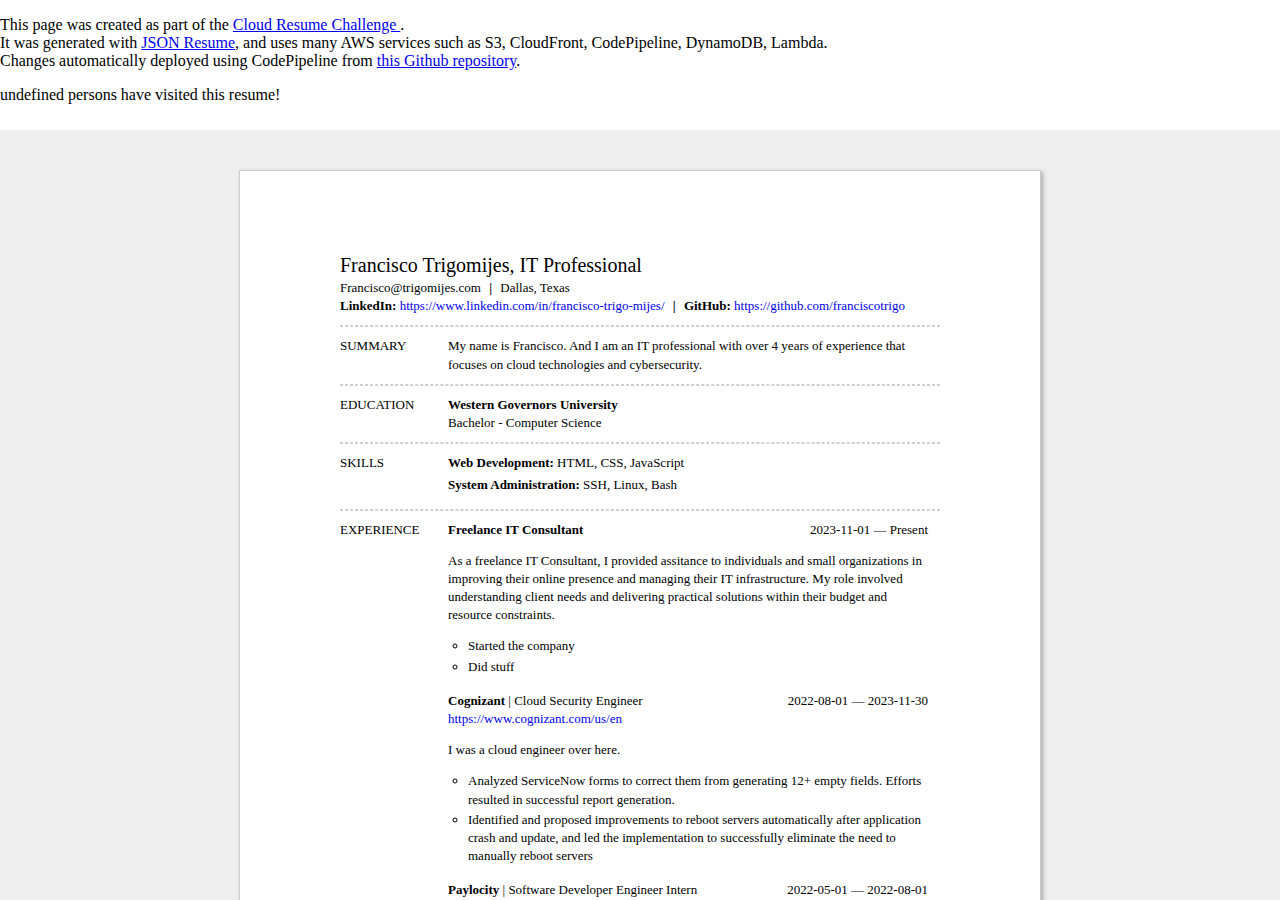
<file: index.html>
<!DOCTYPE html PUBLIC "-//W3C//DTD XHTML 1.0 Transitional//EN" "http://www.w3.org/TR/xhtml1/DTD/xhtml1-transitional.dtd">
<body>
  <p>This page was created as part of the <a href="https://cloudresumechallenge.dev/"> Cloud Resume Challenge </a>.<br>
  It was generated with <a href="https://jsonresume.org/">JSON Resume</a>, and uses many AWS services such as S3, CloudFront, CodePipeline, DynamoDB, Lambda.<br>
  Changes automatically deployed using CodePipeline from <a href="https://github.com/FranciscoTrigo/cloudChallenge">this Github repository</a>.<br>
  </p>
    <div id="result"></div>
    <script>
        async function fetchIntegerFromAPI(apiUrl) {
          try {
            const response = await fetch(apiUrl);
            if (!response.ok) {
              throw new Error('Failed to fetch data from the API');
            }
            const data = await response.json();
            return data;
          } catch (error) {
            console.error('Error fetching data:', error);
            // You can handle the error as per your requirement
          }
        }
    
        window.onload = function() {
          const apiUrl = 'https://p0xwa3zuc0.execute-api.us-east-2.amazonaws.com/default/incrementResumeViews';
          fetchIntegerFromAPI(apiUrl)
            .then(integer => {
              // Update the content of the 'result' div with the fetched integer value
              document.getElementById('result').textContent = integer + ' persons have visited this resume!';
            })
            .catch(error => {
              console.error('Error:', error);
            });
        };
      </script>
    </body>
<html xmlns="http://www.w3.org/1999/xhtml">
    <head>
        <title>Francisco Trigomijes resume</title>
        <style type="text/css">
            body, html
            {
                margin: 0; padding: 0; height: 100%; overflow: hidden;
            }

            #content
            {
                position:absolute; left: 0; right: 0; bottom: 0; top: 130px; 
            }
        </style>
    </head>
    <body>
        <div id="content">
            <iframe width="100%" height="100%" frameborder="0" src="resume.html"></iframe>
        </div>
    </body>
</html>
</file>
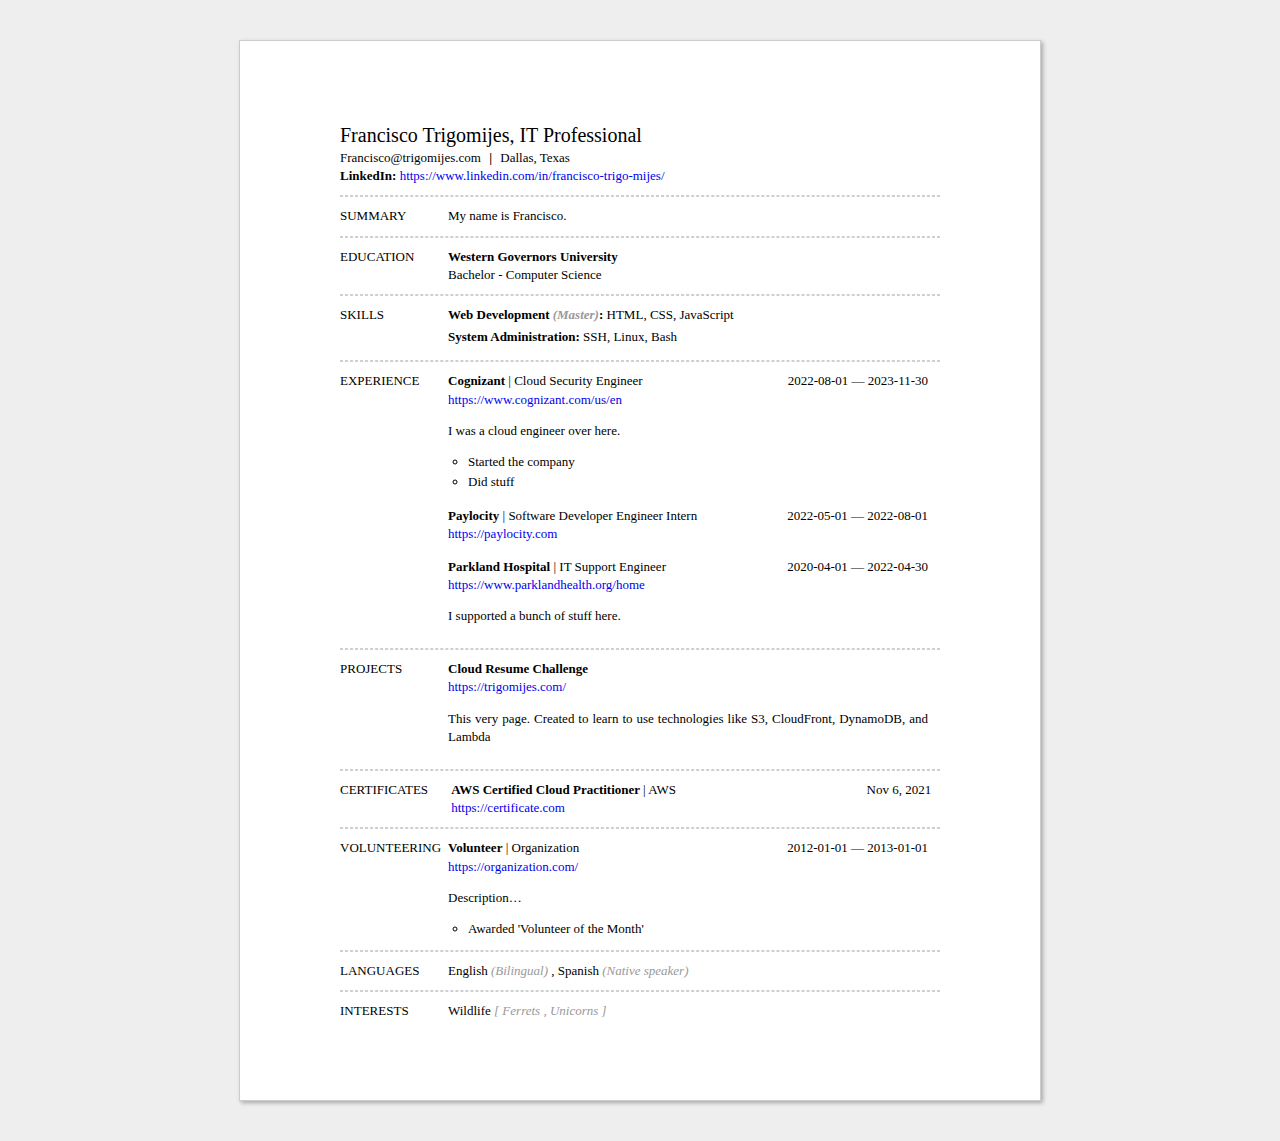
<file: caca.html>
<!doctype html>
<html>
	<head>
	
	<meta charset="utf-8">
	<meta name="viewport" content="width=device-width, user-scalable=no, minimal-ui">
	
	<title>Francisco Trigomijes</title>

	<style>
	body {
    background: #EEEEEE;
    font: 13px "Times New Roman", Times, sans-serif;
    line-height: 1.4;
    margin: 40px 0;
}

em {
    color: #999;
}

p {
    line-height: 1.4;
}

ul {
    margin-bottom: 0;
}

li {
    margin-bottom: 2px;
}

a {
    text-decoration: none;
}

#resume {
    margin: 0 auto;
    max-width: 600px;
    padding: 80px 100px;
    background: #fff;
    border: 1px solid #ccc;
    box-shadow: 2px 2px 4px #aaa;
    -webkit-box-shadow: 2px 2px 4px #aaa;
}

.coursesList {
    width: 28%;
    vertical-align: top;
    display: inline-block;
}

.largeFont {
    font-size: 20px;
}

.smallFont {
    font-size: 13px;
}

.sectionBlock {
    display: flex;
    width: 100%;
}

.sectionName {
    width: 18%;
    vertical-align: top;
    display: inline-block;
}

.sectionContent {
    width: 80%;
    vertical-align: top;
    display: inline-block;
}

.sectionContent ul {
    padding-left: 20px;
    margin-top: 6px;
    list-style-type: circle;
}

.sectionContent .title {
    font-weight: bold;
}

.sectionContent .date {
    float: right;
}

.sectionContent .separator {
    height: 14px;
}

.sectionLine {
    border-style: dashed;
    border-width: 1px;
    border-color: #CFCFCF;
    margin-top: 10px;
    margin-bottom: 10px;
}

.divider {
    font-weight: bold;
    margin-left: 5px;
    margin-right: 5px;
}

.summary {
    margin-top: 6px;
}

.skillBlock {
    margin-bottom: 4px;
}

.jobBlock {
    page-break-inside: avoid;
}

.description {
    text-align: justify;
}

blockquote.reference {
    margin: 0;
    margin-bottom: 1em;
}


/* Media Queries */

@media only screen and (max-width: 40em) {
    body {
        margin: 0;
        font-size: 14px;
    }
    #resume {
        margin: 0 auto;
        max-width: 600px;
        padding: 0.5em 1em;
        border: none;
    }
    .sectionBlock {
        flex-direction: column;
    }
    .sectionContent {
        width: 100%;
    }
    .sectionContent .date {
        padding-right: 2em;
    }
    .sectionName {
        width: auto;
    }
    .largeFont {
        font-size: 20px;
    }
    .smallFont {
        font-size: 14px;
    }
}

@media print {
    body {
        background: #FFFFFF;
    }
    #resume {
        margin: 0 auto;
        max-width: 600px;
        padding: 0px 0px;
        border: 0px;
        background: #fff;
        box-shadow: none;
        -webkit-box-shadow: none;
    }
    a {
        color: black;
    }
}
	</style>
	
	</head>
	<body>
	
	<div id="resume">
		<div id='nameBlock' class='largeFont'>
			<span class='name'>
				Francisco Trigomijes,
			</span>
			<span class='label'>IT Professional</span>
		</div>
		<div id='basicsBlock' class='smallFont'>
			<div class='contactBlock'>
				<span class='email'>Francisco@trigomijes.com</span>
				<span class='divider'>|</span>
				<span class='address'>
					Dallas, Texas
				</span>
			</div>
			<div id='profilesBlock'>
				<span class='url'>
					<b>LinkedIn:</b> <a href='https://www.linkedin.com/in/francisco-trigo-mijes/'>https://www.linkedin.com/in/francisco-trigo-mijes/</a>
				</span>
				
			</div>
		</div>
		
		<div class='sectionLine'></div>
		<div id='summaryBlock' class="sectionBlock">
			<div class='sectionName'>
				<span>SUMMARY</span>
			</div>
			<div class='sectionContent'>
				<span>My name is Francisco.</span>
			</div>
		</div>
		<div class='sectionLine'></div>
		<div id='education' class="sectionBlock">
			<div class='sectionName'>
				<span>EDUCATION</span>
			</div>
			<div class='sectionContent'>
				<div class='educationBlock'>
					<span class='title'>
						Western Governors University
					</span>
					<div class=''>
						Bachelor  - Computer Science
					</div>
				
				</div>
				
			</div>
		</div>
		<div class='sectionLine'></div>
		<div id='skills' class="sectionBlock">
			<div class='sectionName'>
				<span>SKILLS</span>
			</div>
			<div class='sectionContent'>
				<div class='skillBlock'>
					<span class='title'>Web Development <em>(Master)</em>:</span>
					<span>HTML</span>, 
					<span>CSS</span>, 
					<span>JavaScript</span>
				</div>
				<div class='skillBlock'>
					<span class='title'>System Administration:</span>
					<span>SSH</span>, 
					<span>Linux</span>, 
					<span>Bash</span>
				</div>
			</div>
		</div>
		<div class='sectionLine'></div>
		<div id='workBlock' class="sectionBlock">
			<div class='sectionName'>
				<span>EXPERIENCE</span>
			</div>
			<div class='sectionContent'>
				<div class="jobBlock">
					<div class='blockHeader'>
						<span class='title'>Cognizant</span>
						 | <span class="position">Cloud Security Engineer</span>
						<span class='date'>
							2022-08-01 &mdash; 2023-11-30
						</span>
					</div>
					<div><a href='https://www.cognizant.com/us/en'>https://www.cognizant.com/us/en</a></div>
					<div class="summary">
						<p>I was a cloud engineer over here.</p>
					</div>
					<ul class='highlights'>
						<li>Started the company</li>
						<li>Did stuff</li>
					</ul>
					<div class='separator'></div>
				</div>
				<div class="jobBlock">
					<div class='blockHeader'>
						<span class='title'>Paylocity</span>
						 | <span class="position">Software Developer Engineer Intern</span>
						<span class='date'>
							2022-05-01 &mdash; 2022-08-01
						</span>
					</div>
					<div><a href='https://paylocity.com'>https://paylocity.com</a></div>
					<div class='separator'></div>
				</div>
				<div class="jobBlock">
					<div class='blockHeader'>
						<span class='title'>Parkland Hospital</span>
						 | <span class="position">IT Support Engineer</span>
						<span class='date'>
							2020-04-01 &mdash; 2022-04-30
						</span>
					</div>
					<div><a href='https://www.parklandhealth.org/home'>https://www.parklandhealth.org/home</a></div>
					<div class="summary">
						<p>I supported a bunch of stuff here.</p>
					</div>
					
				</div>
			</div>
		</div>
		<div class='sectionLine'></div>
		<div id='projectsBlock' class="sectionBlock">
			<div class='sectionName'>
				<span>PROJECTS</span>
			</div>
			<div class='sectionContent'>
				<div class="projectBlock">
					<div class='blockHeader'>
						<span class='title'>
							Cloud Resume Challenge
						</span>
						
						
					</div>
					<div><a href='https://trigomijes.com/'>https://trigomijes.com/</a></div>
					<div class="description">
						<p>This very page. Created to learn to use technologies like S3, CloudFront, DynamoDB, and Lambda</p>
					</div>
					
				</div>
			</div>
		</div>
		<div class='sectionLine'></div>
		<div id='certificates'>
			<div class='sectionName'>
				<span>CERTIFICATES</span>
			</div>
			<div class='sectionContent'>
				<div class='blockHeader'>
					<span class='title'>
						AWS Certified Cloud Practitioner
					</span>
					 | <span class="issuer">AWS</span>
					<span class='date'>
						<span class='date'>Nov 6, 2021</span>
					</span>
				</div>
				<div class='url'>
					<a href='https://certificate.com'>https://certificate.com</a>
				</div>
				
			</div>
		</div>
		<div class='sectionLine'></div>
		<div id='volunteer' class="sectionBlock">
			<div class='sectionName'>
				<span>VOLUNTEERING</span>
			</div>
			<div class='sectionContent'>
				<div class='blockHeader'>
					<span class='title'>Volunteer</span> | Organization
					<span class='date'>
						2012-01-01 &mdash; 2013-01-01
					</span>
					<div class='url'><a href='https://organization.com/'>https://organization.com/</a></div>
					<div class="summary">
						<p>Description…</p>
					</div>
					<ul class='highlights'>
						<li>Awarded &#x27;Volunteer of the Month&#x27;</li>
					</ul>
				</div>
				
			</div>
		</div>
		<div class='sectionLine'></div>
		<div id='languages' class="sectionBlock">
			<div class='sectionName'>
				<span>LANGUAGES</span>
			</div>
			<div class='sectionContent'>
				<span class='language'>English</span>
				<span class='fluency'><em>(Bilingual)</em></span>
				<span>,</span>
				<span class='language'>Spanish</span>
				<span class='fluency'><em>(Native speaker)</em></span>
				
			</div>
		</div>
		<div class='sectionLine'></div>
		<div id='interests' class="sectionBlock">
			<div class='sectionName'>
				<span>INTERESTS</span>
			</div>
			<div class='sectionContent'>
				<span class='name'>Wildlife</span>
				<!--
		      --><span class='keywords'> <em>[
						Ferrets
						<!--
		        -->, 
						Unicorns
						<!--
		        -->
						]
					</em></span>
				<!--
		      -->
			</div>
		</div>
	</body>
</html>
</file>
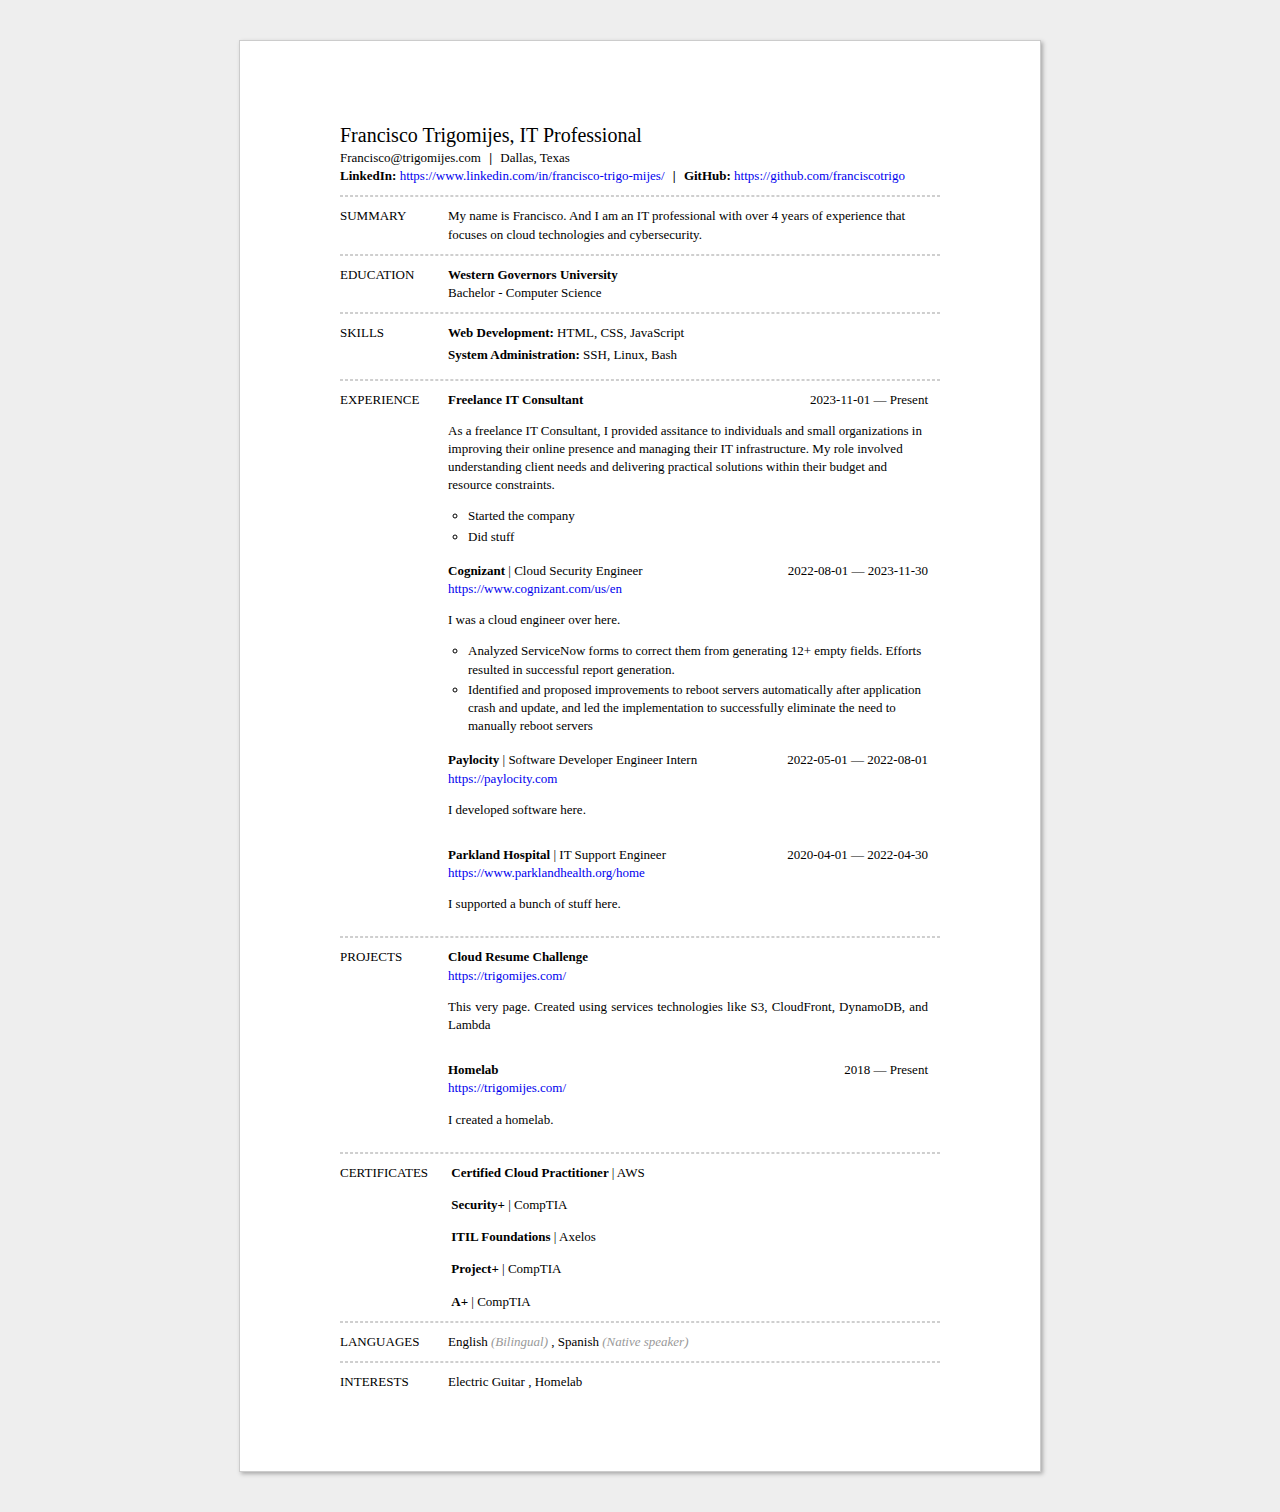
<file: resume.html>
<!doctype html>
<html>
	<head>
	
	<meta charset="utf-8">
	<meta name="viewport" content="width=device-width, user-scalable=no, minimal-ui">
	
	<title>Francisco Trigomijes</title>

	<style>
	body {
    background: #EEEEEE;
    font: 13px "Times New Roman", Times, sans-serif;
    line-height: 1.4;
    margin: 40px 0;
}

em {
    color: #999;
}

p {
    line-height: 1.4;
}

ul {
    margin-bottom: 0;
}

li {
    margin-bottom: 2px;
}

a {
    text-decoration: none;
}

#resume {
    margin: 0 auto;
    max-width: 600px;
    padding: 80px 100px;
    background: #fff;
    border: 1px solid #ccc;
    box-shadow: 2px 2px 4px #aaa;
    -webkit-box-shadow: 2px 2px 4px #aaa;
}

.coursesList {
    width: 28%;
    vertical-align: top;
    display: inline-block;
}

.largeFont {
    font-size: 20px;
}

.smallFont {
    font-size: 13px;
}

.sectionBlock {
    display: flex;
    width: 100%;
}

.sectionName {
    width: 18%;
    vertical-align: top;
    display: inline-block;
}

.sectionContent {
    width: 80%;
    vertical-align: top;
    display: inline-block;
}

.sectionContent ul {
    padding-left: 20px;
    margin-top: 6px;
    list-style-type: circle;
}

.sectionContent .title {
    font-weight: bold;
}

.sectionContent .date {
    float: right;
}

.sectionContent .separator {
    height: 14px;
}

.sectionLine {
    border-style: dashed;
    border-width: 1px;
    border-color: #CFCFCF;
    margin-top: 10px;
    margin-bottom: 10px;
}

.divider {
    font-weight: bold;
    margin-left: 5px;
    margin-right: 5px;
}

.summary {
    margin-top: 6px;
}

.skillBlock {
    margin-bottom: 4px;
}

.jobBlock {
    page-break-inside: avoid;
}

.description {
    text-align: justify;
}

blockquote.reference {
    margin: 0;
    margin-bottom: 1em;
}


/* Media Queries */

@media only screen and (max-width: 40em) {
    body {
        margin: 0;
        font-size: 14px;
    }
    #resume {
        margin: 0 auto;
        max-width: 600px;
        padding: 0.5em 1em;
        border: none;
    }
    .sectionBlock {
        flex-direction: column;
    }
    .sectionContent {
        width: 100%;
    }
    .sectionContent .date {
        padding-right: 2em;
    }
    .sectionName {
        width: auto;
    }
    .largeFont {
        font-size: 20px;
    }
    .smallFont {
        font-size: 14px;
    }
}

@media print {
    body {
        background: #FFFFFF;
    }
    #resume {
        margin: 0 auto;
        max-width: 600px;
        padding: 0px 0px;
        border: 0px;
        background: #fff;
        box-shadow: none;
        -webkit-box-shadow: none;
    }
    a {
        color: black;
    }
}
	</style>
	
	</head>
	<body>
	
	<div id="resume">
		<div id='nameBlock' class='largeFont'>
			<span class='name'>
				Francisco Trigomijes,
			</span>
			<span class='label'>IT Professional</span>
		</div>
		<div id='basicsBlock' class='smallFont'>
			<div class='contactBlock'>
				<span class='email'>Francisco@trigomijes.com</span>
				<span class='divider'>|</span>
				<span class='address'>
					Dallas, Texas
				</span>
			</div>
			<div id='profilesBlock'>
				<span class='url'>
					<b>LinkedIn:</b> <a href='https://www.linkedin.com/in/francisco-trigo-mijes/'>https://www.linkedin.com/in/francisco-trigo-mijes/</a>
				</span>
				<span class='divider'>|</span>
				<span class='url'>
					<b>GitHub:</b> <a href='https://github.com/franciscotrigo'>https://github.com/franciscotrigo</a>
				</span>
				
			</div>
		</div>
		
		<div class='sectionLine'></div>
		<div id='summaryBlock' class="sectionBlock">
			<div class='sectionName'>
				<span>SUMMARY</span>
			</div>
			<div class='sectionContent'>
				<span>My name is Francisco. And I am an IT professional with over 4 years of experience that focuses on cloud technologies and cybersecurity.</span>
			</div>
		</div>
		<div class='sectionLine'></div>
		<div id='education' class="sectionBlock">
			<div class='sectionName'>
				<span>EDUCATION</span>
			</div>
			<div class='sectionContent'>
				<div class='educationBlock'>
					<span class='title'>
						Western Governors University
					</span>
					<div class=''>
						Bachelor  - Computer Science
					</div>
				
				</div>
				
			</div>
		</div>
		<div class='sectionLine'></div>
		<div id='skills' class="sectionBlock">
			<div class='sectionName'>
				<span>SKILLS</span>
			</div>
			<div class='sectionContent'>
				<div class='skillBlock'>
					<span class='title'>Web Development:</span>
					<span>HTML</span>, 
					<span>CSS</span>, 
					<span>JavaScript</span>
				</div>
				<div class='skillBlock'>
					<span class='title'>System Administration:</span>
					<span>SSH</span>, 
					<span>Linux</span>, 
					<span>Bash</span>
				</div>
			</div>
		</div>
		<div class='sectionLine'></div>
		<div id='workBlock' class="sectionBlock">
			<div class='sectionName'>
				<span>EXPERIENCE</span>
			</div>
			<div class='sectionContent'>
				<div class="jobBlock">
					<div class='blockHeader'>
						<span class='title'>Freelance IT Consultant</span>
						
						<span class='date'>
							2023-11-01 &mdash; Present
						</span>
					</div>
					<div><a href=''></a></div>
					<div class="summary">
						<p>As a freelance IT Consultant, I provided assitance to individuals and small organizations in improving their online presence and managing their IT infrastructure. My role involved understanding client needs and delivering practical solutions within their budget and resource constraints.</p>
					</div>
					<ul class='highlights'>
						<li>Started the company</li>
						<li>Did stuff</li>
					</ul>
					<div class='separator'></div>
				</div>
				<div class="jobBlock">
					<div class='blockHeader'>
						<span class='title'>Cognizant</span>
						 | <span class="position">Cloud Security Engineer</span>
						<span class='date'>
							2022-08-01 &mdash; 2023-11-30
						</span>
					</div>
					<div><a href='https://www.cognizant.com/us/en'>https://www.cognizant.com/us/en</a></div>
					<div class="summary">
						<p>I was a cloud engineer over here.</p>
					</div>
					<ul class='highlights'>
						<li>Analyzed ServiceNow forms to correct them from generating 12+ empty fields. Efforts resulted in successful report generation. </li>
						<li>Identified and proposed improvements to reboot servers automatically after application crash and update, and led the implementation to successfully eliminate the need to manually reboot servers</li>
					</ul>
					<div class='separator'></div>
				</div>
				<div class="jobBlock">
					<div class='blockHeader'>
						<span class='title'>Paylocity</span>
						 | <span class="position">Software Developer Engineer Intern</span>
						<span class='date'>
							2022-05-01 &mdash; 2022-08-01
						</span>
					</div>
					<div><a href='https://paylocity.com'>https://paylocity.com</a></div>
					<div class="summary">
						<p>I developed software here.</p>
					</div>
					<div class='separator'></div>
				</div>
				<div class="jobBlock">
					<div class='blockHeader'>
						<span class='title'>Parkland Hospital</span>
						 | <span class="position">IT Support Engineer</span>
						<span class='date'>
							2020-04-01 &mdash; 2022-04-30
						</span>
					</div>
					<div><a href='https://www.parklandhealth.org/home'>https://www.parklandhealth.org/home</a></div>
					<div class="summary">
						<p>I supported a bunch of stuff here.</p>
					</div>
					
				</div>
			</div>
		</div>
		<div class='sectionLine'></div>
		<div id='projectsBlock' class="sectionBlock">
			<div class='sectionName'>
				<span>PROJECTS</span>
			</div>
			<div class='sectionContent'>
				<div class="projectBlock">
					<div class='blockHeader'>
						<span class='title'>
							Cloud Resume Challenge
						</span>
						
						
					</div>
					<div><a href='https://trigomijes.com/'>https://trigomijes.com/</a></div>
					<div class="description">
						<p>This very page. Created using services technologies like S3, CloudFront, DynamoDB, and Lambda</p>
					</div>
					<div class='separator'></div>
				</div>
				<div class="projectBlock">
					<div class='blockHeader'>
						<span class='title'>
							Homelab
						</span>
						
						
						<span class='date'>
							2018 &mdash; Present
						</span>
					</div>
					<div><a href='https://trigomijes.com/'>https://trigomijes.com/</a></div>
					<div class="description">
						<p>I created a homelab.</p>
					</div>
					
				</div>
			</div>
		</div>
		<div class='sectionLine'></div>
		<div id='certificates'>
			<div class='sectionName'>
				<span>CERTIFICATES</span>
			</div>
			<div class='sectionContent'>
				<div class='blockHeader'>
					<span class='title'>
						Certified Cloud Practitioner
					</span>
					 | <span class="issuer">AWS</span>
				</div>
				<div class='separator'></div>
				<div class='blockHeader'>
					<span class='title'>
						Security+
					</span>
					 | <span class="issuer">CompTIA</span>
				</div>
				<div class='separator'></div>
				<div class='blockHeader'>
					<span class='title'>
						ITIL Foundations
					</span>
					 | <span class="issuer">Axelos</span>
				</div>
				<div class='separator'></div>
				<div class='blockHeader'>
					<span class='title'>
						Project+
					</span>
					 | <span class="issuer">CompTIA</span>
				</div>
				<div class='separator'></div>
				<div class='blockHeader'>
					<span class='title'>
						A+
					</span>
					 | <span class="issuer">CompTIA</span>
				</div>
				
			</div>
		</div>
		<div class='sectionLine'></div>
		<div id='languages' class="sectionBlock">
			<div class='sectionName'>
				<span>LANGUAGES</span>
			</div>
			<div class='sectionContent'>
				<span class='language'>English</span>
				<span class='fluency'><em>(Bilingual)</em></span>
				<span>,</span>
				<span class='language'>Spanish</span>
				<span class='fluency'><em>(Native speaker)</em></span>
				
			</div>
		</div>
		<div class='sectionLine'></div>
		<div id='interests' class="sectionBlock">
			<div class='sectionName'>
				<span>INTERESTS</span>
			</div>
			<div class='sectionContent'>
				<span class='name'>Electric Guitar</span>
				<!--
		      --><span>, </span>
				<span class='name'>Homelab</span>
				<!--
		      -->
			</div>
		</div>
	</body>
</html>
</file>
